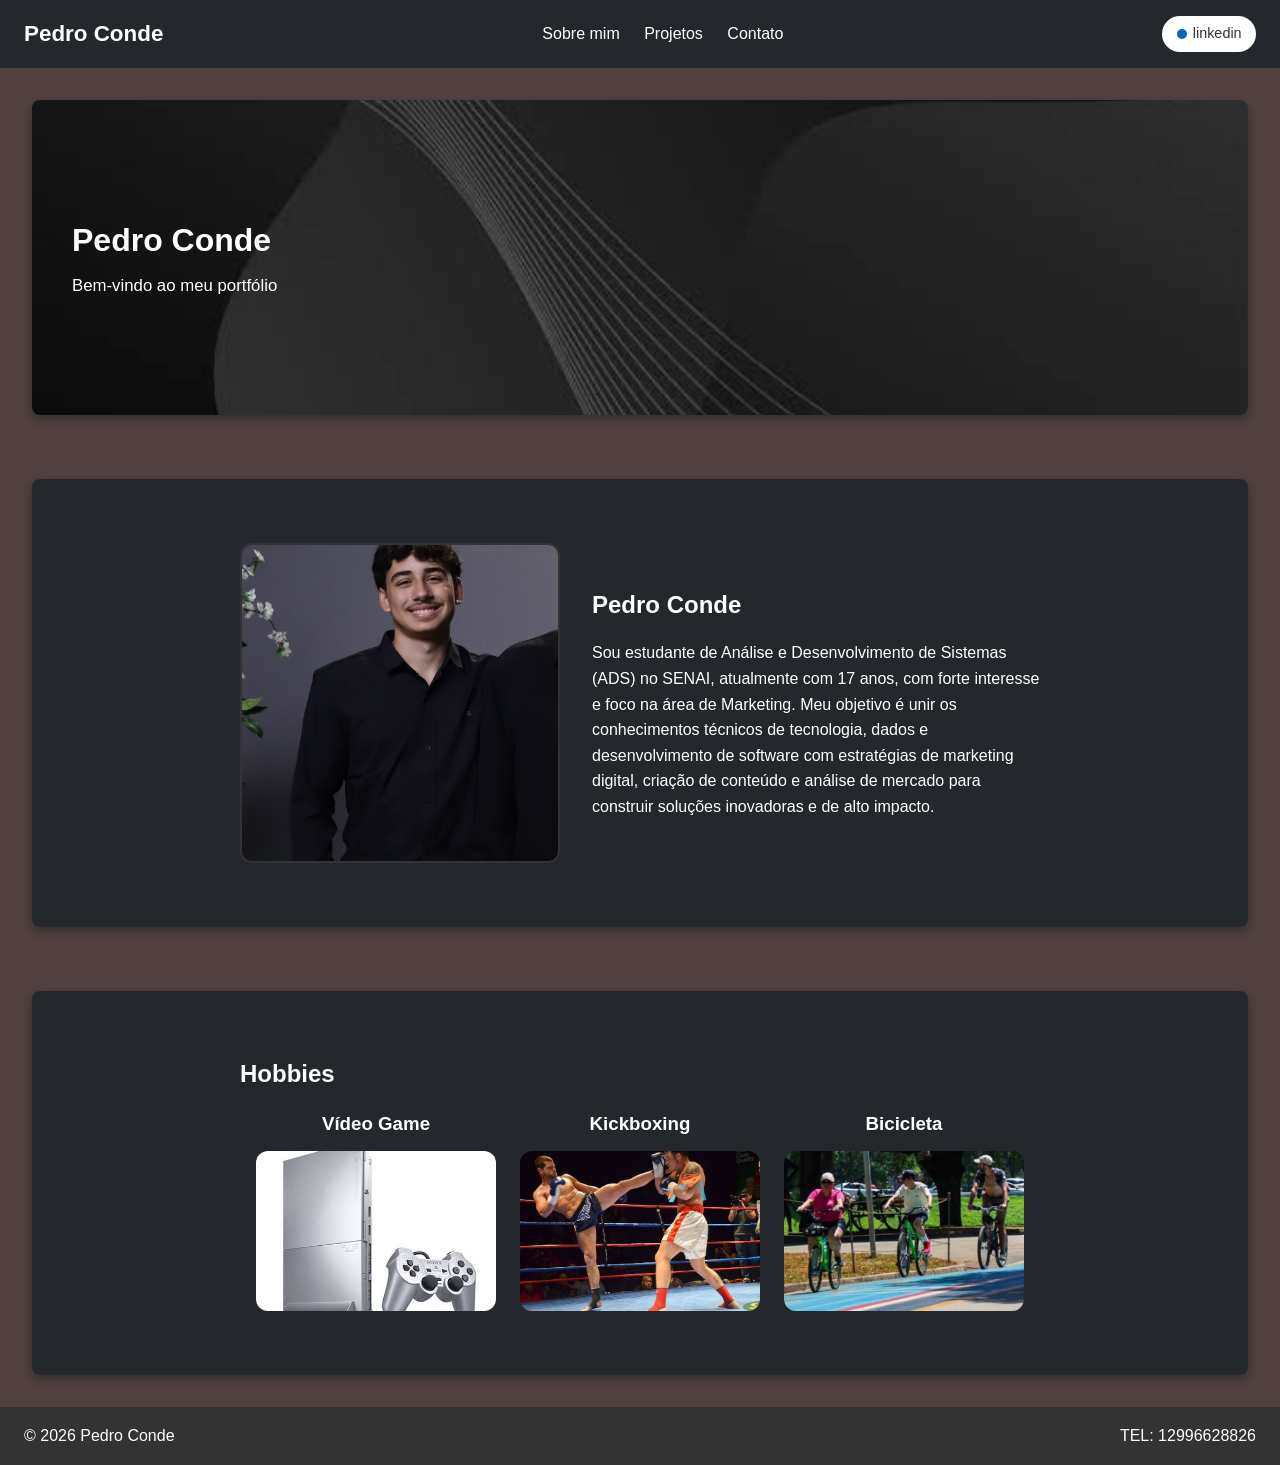
<file: portfólio/portfolio_pessoal/index.html>
<!DOCTYPE html>
<html lang="pt-br">
<head>
    <meta charset="UTF-8">
    <meta name="viewport" content="width=device-width, initial-scale=1.0">
    <title>Portfólio - Pedro Conde</title>
    <link rel="stylesheet" href="style.css">
</head>
<body>
    <header>
        <div class="header-top">
            <h1>Pedro Conde</h1>
            <nav class="nav-desktop">
                <ul>
                    <li><a href="#sobre">Sobre mim</a></li>
                    <li><a href="certificacoes.html" target="_blank" rel="noopener">Projetos</a></li>
                    <li><a href="#contato">Contato</a></li>
                </ul>
            </nav>
            <button id="menu-toggle" aria-label="Abrir menu" aria-expanded="false">☰</button>
            <a class="linkedin-btn" href="https://www.linkedin.com/in/pedro-henrique-conde-miranda-99977a3b3/" target="_blank" rel="noopener">
                <span class="linkedin-dot"></span> linkedin
            </a>
        </div>
        <nav id="mobile-menu" class="mobile-menu">
            <ul>
                <li><a href="#sobre">Sobre mim</a></li>
                <li><a href="certificacoes.html" target="_blank" rel="noopener">Projetos</a></li>
                <li><a href="#hobbies">Hobbies</a></li>
                <li><a href="#contato">Contato</a></li>
            </ul>
        </nav>
    </header>

    <section class="hero">
        <div class="hero-overlay"></div>
        <div class="hero-texto">
            <h2>Pedro Conde</h2>
            <p>Bem-vindo ao meu portfólio</p>
        </div>
    </section>

    <section id="sobre">
        <div class="container">
            <div class="sobre-mim">
                <div class="foto-box">
                    <img src="eureal.jpg" alt="Foto de Pedro Conde">
                    <span class="foto-placeholder"></span>
                </div>
                <div id="sobre-informacoes" class="sobre-informacoes">
                    <h2>Pedro Conde</h2>
                    <p>Sou estudante de Análise e Desenvolvimento de Sistemas (ADS) no SENAI, atualmente com 17 anos, com forte interesse e foco na área de Marketing. Meu objetivo é unir os conhecimentos técnicos de tecnologia, dados e desenvolvimento de software com estratégias de marketing digital, criação de conteúdo e análise de mercado para construir soluções inovadoras e de alto impacto.</p>
                </div>
            </div>
        </div>
    </section>

    <section id="hobbies">
        <div class="container">
            <h2>Hobbies</h2>
            <div class="hobbies">
                <div class="hobby">
                    <h3>Vídeo Game</h3>
                    <div class="hobby-imagem"><img src="hobbby.jpg" alt="Videogame"></div>
                </div>
                <div class="hobby">
                    <h3>Kickboxing</h3>
                    <div class="hobby-imagem"><img src="hobby2.jpg" alt="Kickboxing"></div>
                </div>
                <div class="hobby">
                    <h3>Bicicleta</h3>
                    <div class="hobby-imagem"><img src="hobby3.jpg" alt="Bicicleta"></div>
                </div>
            </div>
        </div>
    </section>
    <footer id="contato">
        <p>&copy; 2026 Pedro Conde</p>
        <p>TEL: 12996628826</p>
    </footer>
</body>
</html>
</file>
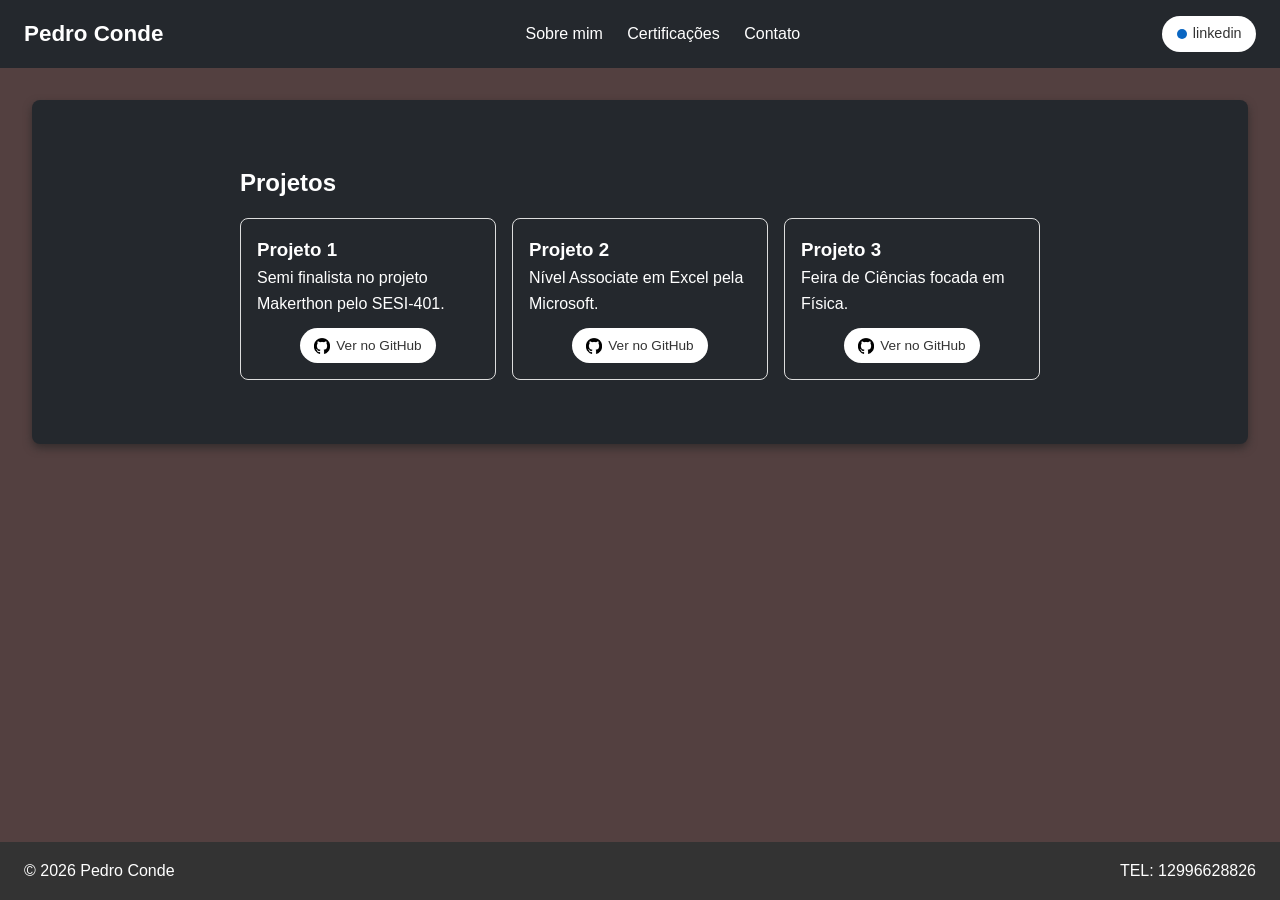
<file: portfólio/portfolio_pessoal/certificacoes.html>
<!DOCTYPE html>
<html lang="pt-br">
<head>
    <meta charset="UTF-8">
    <meta name="viewport" content="width=device-width, initial-scale=1.0">
    <title>Projetos - Pedro Conde</title>
    <link rel="stylesheet" href="style.css">
</head>
<body>
    <header>
        <div class="header-top">
            <h1>Pedro Conde</h1>
            <nav class="nav-desktop">
                <ul>
                    <li><a href="index.html#sobre">Sobre mim</a></li>
                    <li><a href="certificacoes.html">Certificações</a></li>
                    <li><a href="index.html#contato">Contato</a></li>
                </ul>
            </nav>
            <button id="menu-toggle" aria-label="Abrir menu" aria-expanded="false">☰</button>
            <a class="linkedin-btn" href="https://www.linkedin.com/in/pedro-henrique-conde-miranda-99977a3b3/" target="_blank" rel="noopener">
                <span class="linkedin-dot"></span> linkedin
            </a>
        </div>
        <nav id="mobile-menu" class="mobile-menu">
            <ul>
                <li><a href="index.html#sobre">Sobre mim</a></li>
                <li><a href="certificacoes.html">Certificações</a></li>
                <li><a href="index.html#hobbies">Hobbies</a></li>
                <li><a href="index.html#contato">Contato</a></li>
            </ul>
        </nav>
    </header>

    <section id="lista-projetos">
        <div class="container">
            <h2>Projetos</h2>
            <div class="cards">
                <div class="card">
                    <h3>Projeto 1</h3>
                    <p>Semi finalista no projeto Makerthon pelo SESI-401.</p>
                    <a class="github-btn" href="https://github.com/pedrocondexz" target="_blank" rel="noopener">
                        <img src="git.png" alt="GitHub"> Ver no GitHub
                    </a>
                </div>
                <div class="card">
                    <h3>Projeto 2</h3>
                    <p>Nível Associate em Excel pela Microsoft.</p>
                    <a class="github-btn" href="https://github.com/pedrocondexz" target="_blank" rel="noopener">
                        <img src="git.png" alt="GitHub"> Ver no GitHub
                    </a>
                </div>
                <div class="card">
                    <h3>Projeto 3</h3>
                    <p>Feira de Ciências focada em Física. </p>
                    <a class="github-btn" href="https://github.com/pedrocondexz" target="_blank" rel="noopener">
                        <img src="git.png" alt="GitHub"> Ver no GitHub
                    </a>
                </div>
            </div>
        </div>
    </section>

    <footer id="contato">
        <p>&copy; 2026 Pedro Conde</p>
        <p>TEL: 12996628826</p>
    </footer>
</body>
</html>
</file>
<file: portfólio/portfolio_pessoal/style.css>
*{
    margin: 0;
    padding: 0;
    box-sizing: border-box;
}
html {
    height: 100%;
}
body {
    font-family: Arial, Helvetica, sans-serif;
    line-height: 1.6;
    background-color: #534040;
    color: #fff;
    min-height: 100vh;
    display: flex;
    flex-direction: column;
}
header {
    background: #24282d;
    color: #fff;
    padding: 1rem 1.5rem;
    position: relative;
}
.header-top {
    display: flex;
    align-items: center;
    justify-content: space-between;
    gap: 1rem;
}
header h1 {
    font-size: 1.4rem;
    white-space: nowrap;
}
nav ul{
    list-style: none;
    padding: 0;
}
nav ul li {
    display: inline;
    margin: 0 10px;
}
nav ul li a {
    color: #fff;
    text-decoration: none;
    transition: color 0.3s ease;
}
nav ul li a:hover {
    color: #3b2d2d;
    cursor: pointer;
}
#menu-toggle {
    background: none;
    border: none;
    color: #fff;
    font-size: 1.5rem;
    cursor: pointer;
    padding: 0 0.5rem;
}
.linkedin-btn {
    display: flex;
    align-items: center;
    gap: 6px;
    background: #fff;
    color: #333;
    padding: 0.4rem 0.9rem;
    border-radius: 20px;
    text-decoration: none;
    font-size: 0.9rem;
    white-space: nowrap;
}
.linkedin-dot {
    width: 10px;
    height: 10px;
    background: #0a66c2;
    border-radius: 50%;
    display: inline-block;
}
.mobile-menu {
    position: absolute;
    top: 100%;
    right: 3.5rem;
    background: #f5da85;
    border-radius: 8px;
    overflow: hidden;
    max-height: 0;
    transition: max-height 0.3s ease;
    z-index: 10;
}
.mobile-menu.open {
    max-height: 300px;
}
.mobile-menu ul {
    list-style: none;
    display: flex;
    flex-direction: column;
}
.mobile-menu ul li {
    margin: 0;
}
.mobile-menu ul li a {
    display: block;
    color: #333;
    padding: 0.6rem 1.5rem;
    text-decoration: none;
}
.mobile-menu ul li a:hover {
    background: #24282d;
    color: #333;
}
section {   
    padding: 4rem;
    margin: 2rem;
    background: #24282d;
    border-radius: 8px;
    box-shadow: 0 4px 8px rgb(52, 45, 45);
}
.container {
    max-width: 800px;
    margin: 0 auto;
}
h2 {
    margin-bottom: 1rem;
}
.hero {
    position: relative;
    height: 35vh;
    padding: 0;
    background: url('fundo.jpg') center/cover no-repeat;
    display: flex;
    align-items: center;
    overflow: hidden;
}
.hero-overlay {
    position: absolute;
    inset: 0;
    background: rgba(94, 18, 18, 0);
}
.hero-texto {
    position: relative;
    z-index: 1;
    color: #fff;
    text-align: left;
    padding: 0 2.5rem;
    max-width: 500px;
}
.hero-texto h2 {
    font-size: 2rem;
    color: #fff;
    margin-bottom: 0.4rem;
}
.hero-texto p {
    font-size: 1.05rem;
    color: #fff;
}
.sobre-mim {
    display: flex;
    align-items: center;
    gap: 2rem;
    flex-wrap: wrap;
}
.sobre-informacoes {
    text-decoration-color: #fff;
}
.foto-box {
    position: relative;
    width: 320px;
    height: 320px;
    flex-shrink: 0;
    border: 2px solid #333;
    border-radius: 12px;
    display: flex;
    align-items: center;
    justify-content: center;
    overflow: hidden;
    background: #fafafa;
}
.foto-box img {
    width: 100%;
    height: 100%;
    object-fit: cover;
}
.foto-placeholder {
    position: absolute;
    color: #999;
    font-size: 0.9rem;
}
.sobre-informacoes {
    flex: 1;
    min-width: 250px;
}

.cards {
    display: flex;
    flex-wrap: wrap;
    gap: 1rem;
}
.card {
    flex: 1;
    min-width: 220px;
    border: 1px solid #ddd;
    border-radius: 8px;
    padding: 1rem;
    display: flex;
    flex-direction: column;
}
.github-btn {
    display: inline-flex;
    align-items: center;
    justify-content: center;
    gap: 6px;
    align-self: center;
    margin-top: 0.75rem;
    background: #fff;
    color: #333;
    padding: 0.4rem 0.9rem;
    border-radius: 20px;
    text-decoration: none;
    font-size: 0.85rem;
    transition: background 0.3s ease;
}
.github-btn img {
    width: 16px;
    height: 16px;
}
.github-btn:hover {
    background: #f5da85;
}
.hobbies {
    display: flex;
    flex-wrap: wrap;
    gap: 1.5rem;
    justify-content: center;
}
.hobby {
    flex: 1;
    min-width: 200px;
    max-width: 240px;
    text-align: center;
}
.hobby h3 {
    margin-bottom: 0.75rem;
}
.hobby-imagem {
    background: #f5da85;
    border-radius: 12px;
    height: 160px;
    display: flex;
    align-items: center;
    justify-content: center;
    color: #555;
    font-size: 0.9rem;
    overflow: hidden;
}
.hobby-imagem img {
    width: 100%;
    height: 100%;
    object-fit: cover;
}
form {
    display: flex;
    flex-direction: column;
    gap: 0.5rem;
    max-width: 500px;
}
form input,
form textarea {
    padding: 0.5rem;
    border: 1px solid #ccc;
    border-radius: 4px;
    font-family: inherit;
}
form button {
    align-self: flex-start;
    background: #333;
    color: #fff;
    border: none;
    padding: 0.6rem 1.2rem;
    border-radius: 4px;
    cursor: pointer;
}
form button:hover {
    background: #24282d;
    color: #333;
}
footer {
    display: flex;
    justify-content: space-between;
    align-items: center;
    padding: 1rem 1.5rem;
    background: #333;
    color: #fff;
    flex-wrap: wrap;
    gap: 0.5rem;
    margin-top: auto;
}
@media (max-width: 700px) {
    .nav-desktop {
        display: none;
    }
    .sobre-mim {
        flex-direction: column;
        text-align: center;
    }
}
@media (min-width: 701px) {
    #menu-toggle {
        display: none;
    }
    .mobile-menu {
        display: none;
    }
}
</file>
